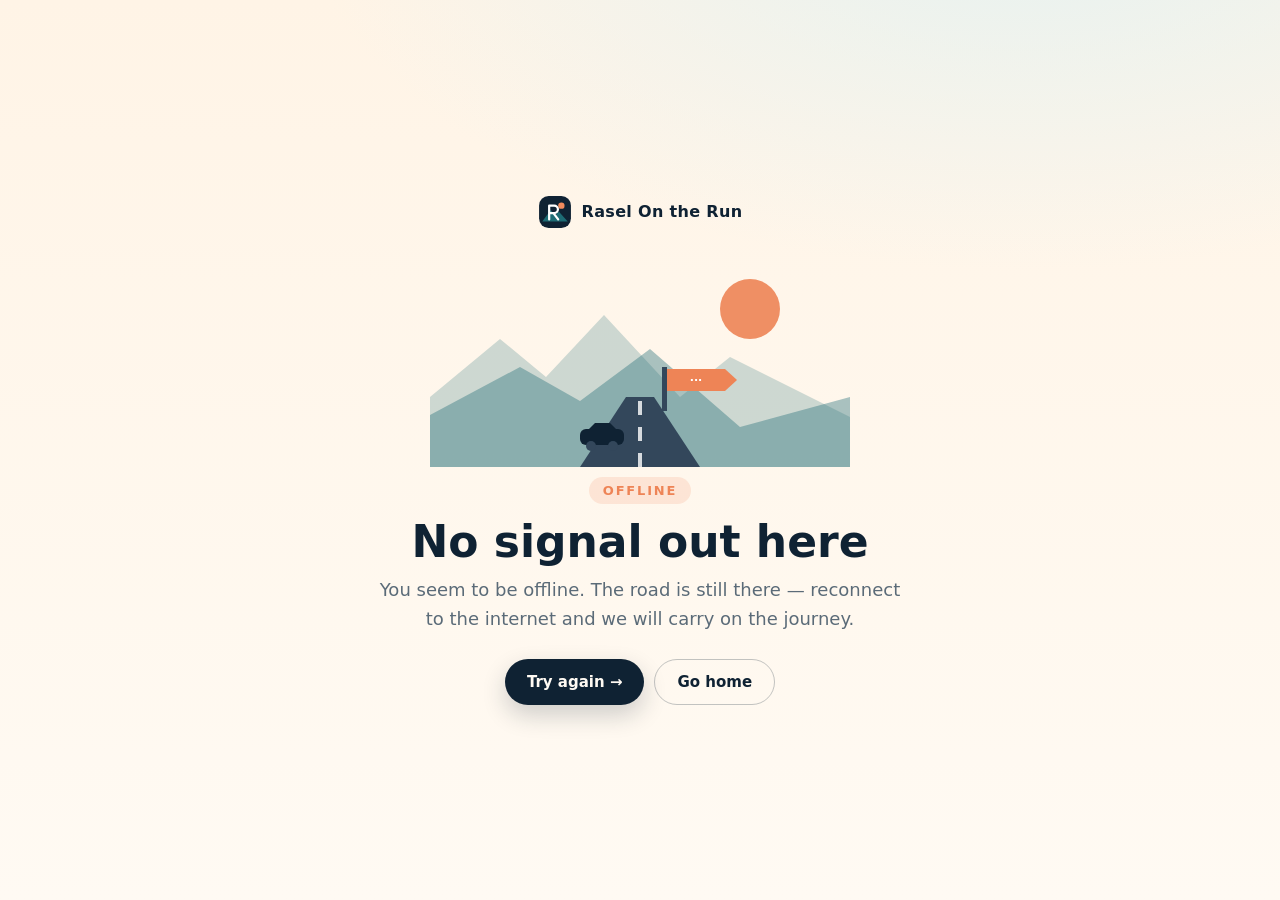
<file: offline.html>
<!DOCTYPE html>
<html lang="en">
<head>
  <meta charset="UTF-8">
  <meta name="viewport" content="width=device-width, initial-scale=1, viewport-fit=cover">
  <meta name="robots" content="noindex">
  <meta name="theme-color" content="#0f2233">
  <title>No signal · Rasel On the Run</title>
  <link rel="icon" href="data:image/svg+xml,%3Csvg xmlns=%22http://www.w3.org/2000/svg%22 viewBox=%220 0 64 64%22%3E%3Crect x=%222%22 y=%222%22 width=%2260%22 height=%2260%22 rx=%2218%22 fill=%22%230f2233%22/%3E%3Ccircle cx=%2244%22 cy=%2220%22 r=%226%22 fill=%22%23f08a5d%22/%3E%3Cpath d=%22M8 50 24 28l8 11 7-8 17 19Z%22 fill=%22%231d6b74%22/%3E%3Cpath d=%22M21 46V20h9.5a7 7 0 0 1 0 14H21m8 0 9 12%22 fill=%22none%22 stroke=%22white%22 stroke-width=%224.2%22 stroke-linecap=%22round%22 stroke-linejoin=%22round%22/%3E%3C/svg%3E">
  <script>try{if(localStorage.getItem('raselOnTheRunThemeModeV1')==='dark')document.documentElement.classList.add('dark');}catch(e){}</script>
  <style>
    :root { --ink:#0f2233; --muted:#5b6b78; --paper:#fffaf3; --bg1:#fff4e6; --bg2:#e6f2f1; --sun:#ee8456; --teal:#1d6b74; --road:#33475b; }
    html.dark { --ink:#eef4f7; --muted:#9fb0bd; --paper:#0f1c28; --bg1:#071019; --bg2:#0d2230; --road:#5d7488; }
    * { box-sizing:border-box; }
    html,body { margin:0; min-height:100%; }
    body { min-height:100vh; min-height:100dvh; display:grid; place-items:center; padding:24px; font-family:"Inter",system-ui,-apple-system,"Segoe UI",Roboto,"Noto Sans Bengali",sans-serif; color:var(--ink); background:radial-gradient(1200px 600px at 80% -10%, var(--bg2), transparent 60%), linear-gradient(180deg, var(--bg1), var(--paper)); -webkit-text-size-adjust:100%; }
    main { width:min(640px,100%); text-align:center; }
    .brand { display:inline-flex; align-items:center; gap:10px; color:var(--ink); text-decoration:none; font-weight:800; letter-spacing:.02em; margin-bottom:18px; }
    .brand img { width:34px; height:34px; }
    svg.scene { width:min(420px,100%); height:auto; display:block; margin:0 auto 10px; }
    .code { display:inline-block; padding:6px 14px; border-radius:99px; background:color-mix(in srgb,var(--sun) 16%,transparent); color:var(--sun); font-weight:800; letter-spacing:.14em; font-size:13px; text-transform:uppercase; }
    h1 { margin:14px 0 10px; font-size:clamp(28px,6vw,44px); line-height:1.1; }
    p { margin:0 auto 26px; max-width:46ch; color:var(--muted); font-size:clamp(15px,2.4vw,18px); line-height:1.6; }
    .actions { display:flex; flex-wrap:wrap; gap:10px; justify-content:center; }
    .actions a { display:inline-flex; align-items:center; gap:8px; padding:13px 22px; border-radius:99px; font-weight:800; text-decoration:none; font-size:15px; }
    .primary { background:var(--ink); color:var(--paper); box-shadow:0 10px 24px rgba(15,34,51,.2); }
    .ghost { color:var(--ink); border:1.5px solid color-mix(in srgb,var(--ink) 25%,transparent); }
    .car { animation:drive 3.2s ease-in-out infinite alternate; }
    .dash { stroke-dasharray:14 12; animation:road 1s linear infinite; }
    @keyframes drive { from { transform:translateX(-8px); } to { transform:translateX(8px); } }
    @keyframes road { to { stroke-dashoffset:-26; } }
    @media (prefers-reduced-motion: reduce) { .car,.dash { animation:none; } }
  </style>
</head>
<body>
  <main>
    <a class="brand" href="/"><img src="data:image/svg+xml,%3Csvg xmlns=%22http://www.w3.org/2000/svg%22 viewBox=%220 0 64 64%22%3E%3Crect x=%222%22 y=%222%22 width=%2260%22 height=%2260%22 rx=%2218%22 fill=%22%230f2233%22/%3E%3Ccircle cx=%2244%22 cy=%2220%22 r=%226%22 fill=%22%23f08a5d%22/%3E%3Cpath d=%22M8 50 24 28l8 11 7-8 17 19Z%22 fill=%22%231d6b74%22/%3E%3Cpath d=%22M21 46V20h9.5a7 7 0 0 1 0 14H21m8 0 9 12%22 fill=%22none%22 stroke=%22white%22 stroke-width=%224.2%22 stroke-linecap=%22round%22 stroke-linejoin=%22round%22/%3E%3C/svg%3E" alt=""><span>Rasel On the Run</span></a>
    <svg class="scene" viewBox="0 0 420 220" aria-hidden="true">
      <circle cx="320" cy="62" r="30" fill="var(--sun)" opacity=".9"/>
      <path d="M0 150 70 92l46 38 58-62 76 82 50-40 120 60v50H0Z" fill="var(--teal)" opacity=".22"/>
      <path d="M0 168 90 120l60 34 70-52 90 78 110-30v70H0Z" fill="var(--teal)" opacity=".38"/>
      <path d="M150 220 196 150h28l46 70Z" fill="var(--road)"/>
      <path class="dash" d="M210 154 210 220" stroke="#fff" stroke-width="4" fill="none" opacity=".8"/>
      <g transform="translate(232 120)"><rect x="0" y="0" width="5" height="44" fill="var(--road)"/><path d="M5 2h58l12 11-12 11H5Z" fill="var(--sun)"/><text x="34" y="17" font-size="11" font-weight="800" text-anchor="middle" fill="#fff">···</text></g>
      <g class="car" transform="translate(0 0)"><g transform="translate(150 176)"><rect x="0" y="6" width="44" height="16" rx="6" fill="var(--ink)"/><path d="M8 7 15 0h15l7 7Z" fill="var(--ink)"/><circle cx="11" cy="23" r="5" fill="var(--road)"/><circle cx="33" cy="23" r="5" fill="var(--road)"/></g></g>
    </svg>
    <span class="code">Offline</span>
    <h1>No signal out here</h1>
    <p>You seem to be offline. The road is still there — reconnect to the internet and we will carry on the journey.</p>
    <div class="actions"><a class="primary" href="#" onclick="location.reload();return false">Try again →</a><a class="ghost" href="/">Go home</a></div>
  </main>
  <script>
    addEventListener('online', () => location.reload());
  </script>
</body>
</html>
</file>
